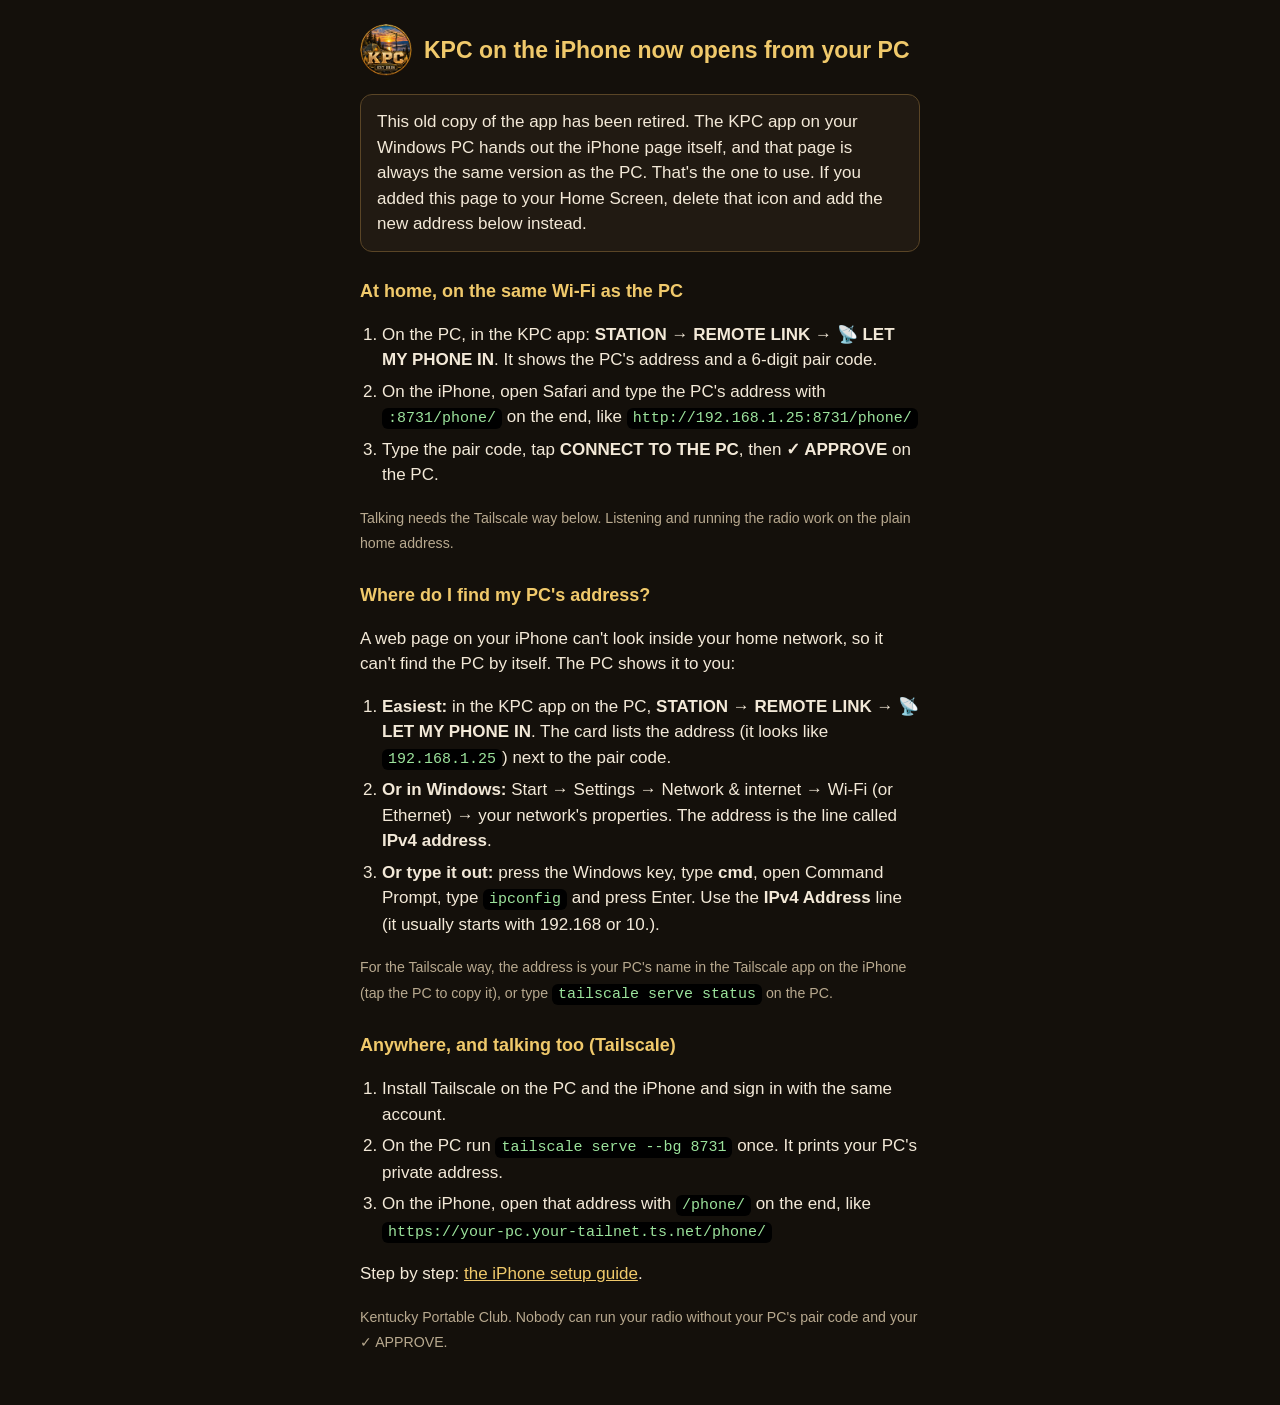
<file: KPC-iPhone-beta/index.html>
<!doctype html>
<html lang="en">
<head>
<meta charset="utf-8">
<meta name="viewport" content="width=device-width, initial-scale=1, viewport-fit=cover">
<meta name="robots" content="noindex">
<meta name="color-scheme" content="dark">
<link rel="apple-touch-icon" href="img/kpc-logo.png">
<title>KPC on the iPhone: open it from your PC</title>
<style>
  body { margin: 0; background: #14100b; color: #f3e9d8; font: 17px/1.5 -apple-system, BlinkMacSystemFont, "Segoe UI", Roboto, sans-serif; }
  main { max-width: 560px; margin: 0 auto; padding: 24px 18px 40px; }
  .top { display: flex; align-items: center; gap: 12px; }
  .top img { width: 52px; height: 52px; border-radius: 50%; }
  h1 { font-size: 23px; margin: 0; color: #f0c96b; }
  h2 { font-size: 18px; margin: 26px 0 6px; color: #f0c96b; }
  .box { background: #211a12; border: 1px solid #5a4526; border-radius: 12px; padding: 14px 16px; margin-top: 18px; }
  code { background: #000; color: #9be29b; padding: 2px 6px; border-radius: 6px; font-size: 15px; overflow-wrap: anywhere; }
  ol { padding-left: 22px; } li { margin: 6px 0; }
  a { color: #f0c96b; }
  small { color: #b8a98f; }
</style>
</head>
<body>
<main>
  <div class="top"><img src="img/kpc-logo.png" alt=""><h1>KPC on the iPhone now opens from your PC</h1></div>

  <div class="box">This old copy of the app has been retired. The KPC app on your Windows PC hands out the iPhone page itself, and
  that page is always the same version as the PC. That's the one to use. If you added this page to your Home Screen, delete
  that icon and add the new address below instead.</div>

  <h2>At home, on the same Wi-Fi as the PC</h2>
  <ol>
    <li>On the PC, in the KPC app: <b>STATION → REMOTE LINK → 📡 LET MY PHONE IN</b>. It shows the PC's address and a 6-digit pair code.</li>
    <li>On the iPhone, open Safari and type the PC's address with <code>:8731/phone/</code> on the end, like <code>http://192.168.1.25:8731/phone/</code></li>
    <li>Type the pair code, tap <b>CONNECT TO THE PC</b>, then <b>✓ APPROVE</b> on the PC.</li>
  </ol>
  <p><small>Talking needs the Tailscale way below. Listening and running the radio work on the plain home address.</small></p>

  <h2>Where do I find my PC's address?</h2>
  <p>A web page on your iPhone can't look inside your home network, so it can't find the PC by itself. The PC shows it to you:</p>
  <ol>
    <li><b>Easiest:</b> in the KPC app on the PC, <b>STATION → REMOTE LINK → 📡 LET MY PHONE IN</b>. The card lists the address
      (it looks like <code>192.168.1.25</code>) next to the pair code.</li>
    <li><b>Or in Windows:</b> Start → Settings → Network &amp; internet → Wi-Fi (or Ethernet) → your network's properties.
      The address is the line called <b>IPv4 address</b>.</li>
    <li><b>Or type it out:</b> press the Windows key, type <b>cmd</b>, open Command Prompt, type <code>ipconfig</code> and press Enter.
      Use the <b>IPv4 Address</b> line (it usually starts with 192.168 or 10.).</li>
  </ol>
  <p><small>For the Tailscale way, the address is your PC's name in the Tailscale app on the iPhone (tap the PC to copy it),
  or type <code>tailscale serve status</code> on the PC.</small></p>

  <h2>Anywhere, and talking too (Tailscale)</h2>
  <ol>
    <li>Install Tailscale on the PC and the iPhone and sign in with the same account.</li>
    <li>On the PC run <code>tailscale serve --bg 8731</code> once. It prints your PC's private address.</li>
    <li>On the iPhone, open that address with <code>/phone/</code> on the end, like <code>https://your-pc.your-tailnet.ts.net/phone/</code></li>
  </ol>

  <p>Step by step: <a href="https://github.com/KentuckyPortableClub/BDW-Coils/blob/main/KPC-iPhone-beta/IPHONE-SETUP.md">the iPhone setup guide</a>.</p>
  <p><small>Kentucky Portable Club. Nobody can run your radio without your PC's pair code and your ✓ APPROVE.</small></p>
</main>
</body>
</html>
</file>
